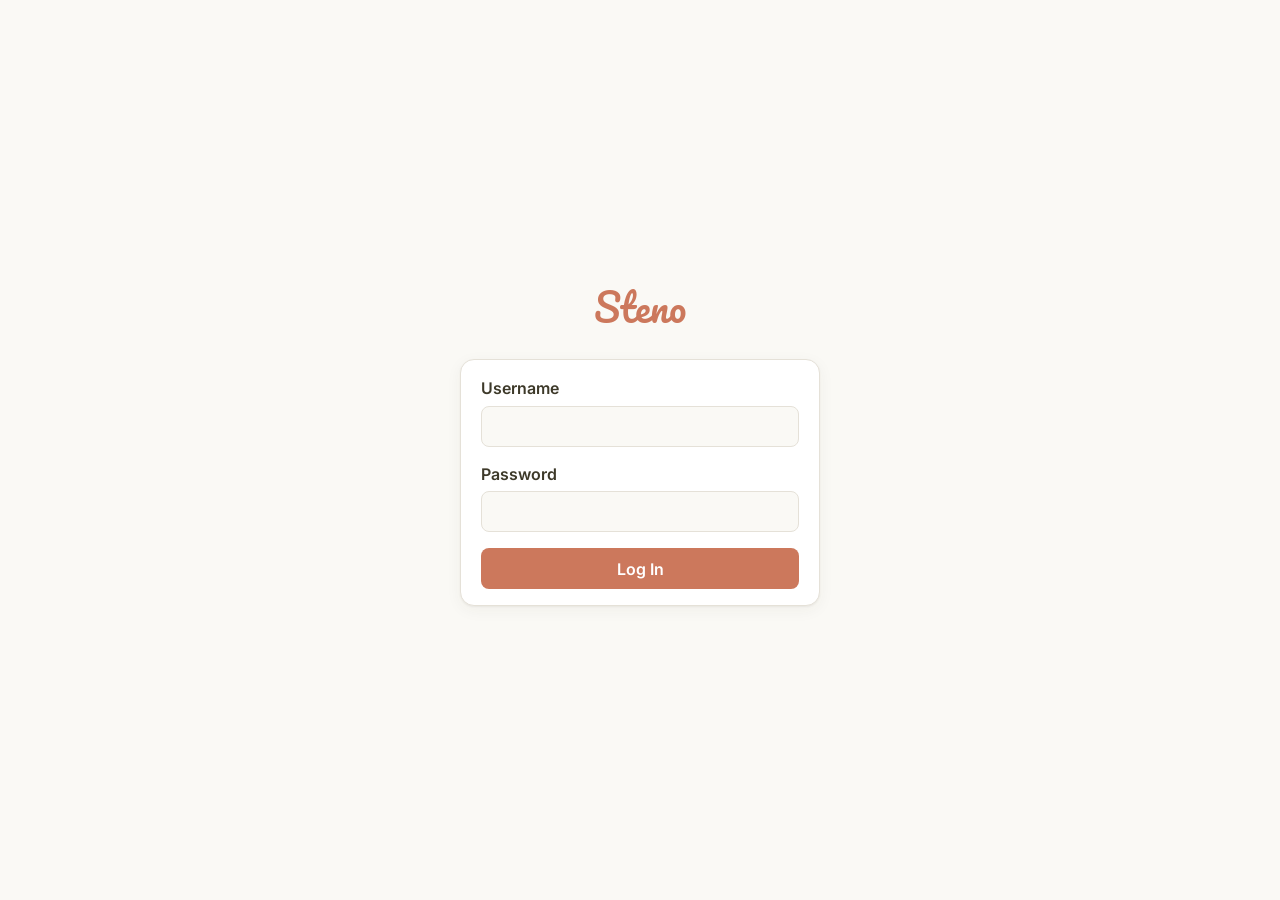
<file: frontend/index.html>
<!doctype html>
<html lang="en">
<head>
  <meta charset="utf-8" />
  <meta name="viewport" content="width=device-width, initial-scale=1" />
  <title>Steno</title>
  <link rel="preconnect" href="https://fonts.googleapis.com" />
  <link rel="preconnect" href="https://fonts.gstatic.com" crossorigin />
  <link
    href="https://fonts.googleapis.com/css2?family=Pacifico&family=Inter:wght@400;500;600;700&display=swap"
    rel="stylesheet"
  />
  <link rel="stylesheet" href="styles.css" />
  <link rel="stylesheet" href="home.css" />
</head>
<body class="home">
  <header id="navbar-root" class="navbar"></header>
  <div class="home-wrap">
    <div class="masthead">
      <div class="mark" aria-hidden="true">
        <svg width="20" height="20" viewBox="0 0 20 20">
          <rect class="bar" x="1" y="6" width="3" height="10" rx="1"></rect>
          <rect class="bar" x="6.5" y="2" width="3" height="16" rx="1"></rect>
          <rect class="bar" x="12" y="8" width="3" height="8" rx="1"></rect>
          <rect class="bar" x="17" y="4" width="2" height="14" rx="1"></rect>
        </svg>
      </div>
      <h1>Dictation Practice</h1>
    </div>
    <p class="tagline">Listen closely. Type what you hear. See exactly where it broke down.</p>

    <div class="home-grid" id="card-list"></div>
  </div>

  <script src="config.js"></script>
  <script src="app.js"></script>
  <script src="api.js"></script>
  <script>
    function formatTimeLimit(seconds) {
      if (!seconds) return "Untimed";
      const m = Math.floor(seconds / 60);
      const s = seconds % 60;
      return `${m}:${String(s).padStart(2, "0")}`;
    }

    function waveIconSvg() {
      return `
        <svg width="18" height="18" viewBox="0 0 20 20" aria-hidden="true">
          <rect class="bar" x="1" y="6" width="3" height="10" rx="1"></rect>
          <rect class="bar" x="6.5" y="2" width="3" height="16" rx="1"></rect>
          <rect class="bar" x="12" y="8" width="3" height="8" rx="1"></rect>
          <rect class="bar" x="17" y="4" width="2" height="14" rx="1"></rect>
        </svg>
      `;
    }

    async function loadCards() {
      const listEl = document.getElementById("card-list");
      listEl.innerHTML = `<div class="status-line">${spinnerHtml("Loading dictations…")}</div>`;
      try {
        const dictations = await apiGetDictations();
        if (!dictations.length) {
          listEl.innerHTML =
            '<p class="status-line">No dictations yet. Check back soon!</p>';
          return;
        }
        listEl.innerHTML = "";
        dictations.forEach((d) => {
          const isTimed = Boolean(d.time_limit_seconds);
          const card = document.createElement("div");
          card.className = "dict-card";
          card.tabIndex = 0;
          card.setAttribute("role", "button");
          card.setAttribute("aria-label", `Open ${d.title}`);

          const statsLine =
            d.attempt_count > 0
              ? `Best <span class="accuracy">${d.best_accuracy}%</span> &middot; Last ${formatDate(d.last_attempt_at)}`
              : "No attempts yet";

          card.innerHTML = `
            <div class="card-top">
              <div class="wave-icon">${waveIconSvg()}</div>
              <h2>${d.title}</h2>
            </div>
            <div class="badge-row">
              <span class="badge ${isTimed ? "timed" : "untimed"}">${isTimed ? "⏱ " + formatTimeLimit(d.time_limit_seconds) : "untimed"}</span>
              <span class="badge">${d.word_count} words</span>
              <span class="badge">${d.attempt_count} attempt${d.attempt_count === 1 ? "" : "s"}</span>
            </div>
            <p class="card-stats">${statsLine}</p>
          `;

          const go = () => {
            window.location.href = `test.html?id=${d.id}`;
          };
          card.addEventListener("click", go);
          card.addEventListener("keydown", (e) => {
            if (e.key === "Enter" || e.key === " ") {
              e.preventDefault();
              go();
            }
          });
          listEl.appendChild(card);
        });
      } catch (err) {
        listEl.innerHTML = '<p class="status-line">Failed to load dictations.</p>';
        showToast(err.message, "error");
      }
    }

    async function init() {
      const user = await requireAuth();
      if (!user) return;
      renderNavbar(user, "home");
      loadCards();
    }

    init();
  </script>
</body>
</html>
</file>
<file: frontend/styles.css>
* {
  box-sizing: border-box;
}

body {
  margin: 0;
  font-family: -apple-system, BlinkMacSystemFont, "Segoe UI", Roboto, sans-serif;
  background: #f7f7f9;
  color: #1a1a1a;
  line-height: 1.5;
}

.container {
  max-width: 640px;
  margin: 0 auto;
  padding: 1.25rem;
}

h1 {
  font-size: 1.5rem;
  margin-bottom: 1rem;
}

.card {
  background: #fff;
  border-radius: 10px;
  padding: 1rem 1.25rem;
  margin-bottom: 1rem;
  box-shadow: 0 1px 3px rgba(0, 0, 0, 0.08);
}

label {
  display: block;
  font-weight: 600;
  margin-bottom: 0.35rem;
  margin-top: 0.9rem;
}

label:first-child {
  margin-top: 0;
}

input[type="text"],
input[type="email"],
input[type="password"],
input[type="number"],
input[type="file"],
textarea {
  width: 100%;
  padding: 0.6rem 0.7rem;
  border: 1px solid #d5d5db;
  border-radius: 8px;
  font-size: 1rem;
  font-family: inherit;
}

textarea {
  min-height: 120px;
  resize: vertical;
}

.toggle-row {
  display: flex;
  align-items: center;
  gap: 0.5rem;
  margin-top: 0.9rem;
}

.toggle-row label {
  margin: 0;
}

button {
  font-size: 1rem;
  font-family: inherit;
  padding: 0.65rem 1.1rem;
  border-radius: 8px;
  border: none;
  cursor: pointer;
  background: #2563eb;
  color: #fff;
  margin-top: 1rem;
  margin-right: 0.5rem;
}

button:hover {
  background: #1d4ed8;
}

button.secondary {
  background: #e5e7eb;
  color: #1a1a1a;
}

button.secondary:hover {
  background: #d1d5db;
}

button.danger {
  background: #dc2626;
}

button.danger:hover {
  background: #b91c1c;
}

button:disabled {
  opacity: 0.6;
  cursor: not-allowed;
}

.loading {
  opacity: 0.6;
  pointer-events: none;
}

.dictation-row {
  display: flex;
  justify-content: space-between;
  align-items: center;
  padding: 0.6rem 0;
  border-bottom: 1px solid #eee;
}

.dictation-row:last-child {
  border-bottom: none;
}

#toast-container {
  position: fixed;
  bottom: 1rem;
  left: 50%;
  transform: translateX(-50%);
  display: flex;
  flex-direction: column;
  gap: 0.5rem;
  z-index: 1000;
  width: 90%;
  max-width: 420px;
}

.toast {
  background: #1a1a1a;
  color: #fff;
  padding: 0.7rem 1rem;
  border-radius: 8px;
  opacity: 0;
  transform: translateY(10px);
  transition: opacity 0.3s, transform 0.3s;
  text-align: center;
}

.toast-visible {
  opacity: 1;
  transform: translateY(0);
}

.toast-error {
  background: #dc2626;
}

.toast-success {
  background: #16a34a;
}

.dictation-card {
  cursor: pointer;
}

.dictation-card h2 {
  margin: 0 0 0.35rem;
  font-size: 1.15rem;
}

.dictation-card p {
  margin: 0;
  color: #555;
}

.timer {
  font-size: 1.5rem;
  font-weight: 700;
  text-align: right;
  margin-bottom: 0.75rem;
}

.accuracy-display {
  font-size: 2rem;
  font-weight: 700;
  margin-bottom: 0.25rem;
}

.counts-display {
  color: #555;
  margin-bottom: 1rem;
}

.word-diff {
  line-height: 2.2;
  font-size: 1.1rem;
  margin-bottom: 0.5rem;
}

.diff-word {
  display: inline-block;
}

.diff-correct {
  color: #16a34a;
}

.diff-wrong {
  color: #dc2626;
}

.diff-wrong s {
  color: #999;
}

.diff-missed {
  color: #dc2626;
  text-decoration: underline;
}

.diff-extra {
  color: #ea580c;
}

.spinner-row {
  display: flex;
  align-items: center;
  gap: 0.6rem;
  color: #555;
}

.spinner {
  width: 1.1rem;
  height: 1.1rem;
  border: 2px solid #d5d5db;
  border-top-color: #2563eb;
  border-radius: 50%;
  display: inline-block;
  animation: spin 0.7s linear infinite;
}

@keyframes spin {
  to {
    transform: rotate(360deg);
  }
}

.muted {
  color: #777;
  font-size: 0.9rem;
}

details.attempts-history summary {
  cursor: pointer;
  font-weight: 700;
  font-size: 1.1rem;
  margin-bottom: 0.5rem;
}

.attempt-row {
  display: flex;
  justify-content: space-between;
  padding: 0.5rem 0;
  border-bottom: 1px solid #eee;
  cursor: pointer;
}

.attempt-row:last-child {
  border-bottom: none;
}

.attempt-row:hover {
  background: #f7f7f9;
}

.navbar {
  display: flex;
  align-items: center;
  justify-content: space-between;
  flex-wrap: wrap;
  gap: 0.75rem;
  padding: 0.85rem 1.25rem;
  background: #fff;
  border-bottom: 1px solid #eee;
}

.navbar .wordmark {
  font-family: "Pacifico", cursive;
  font-size: 1.6rem;
  color: #2563eb;
  text-decoration: none;
  line-height: 1;
}

.navbar-left {
  display: flex;
  align-items: center;
  gap: 1.75rem;
}

.navbar-links {
  display: flex;
  gap: 1rem;
  align-items: center;
}

.navbar-links a {
  color: #555;
  text-decoration: none;
  font-weight: 600;
  font-size: 0.92rem;
}

.navbar-links a:hover,
.navbar-links a.active {
  color: #2563eb;
}

.navbar-user {
  display: flex;
  align-items: center;
  gap: 0.6rem;
}

.navbar-username {
  font-weight: 600;
  font-size: 0.9rem;
  cursor: pointer;
}

.navbar-username:hover {
  text-decoration: underline;
}

.navbar-user button {
  margin: 0;
  padding: 0.4rem 0.8rem;
  font-size: 0.85rem;
}

.role-badge {
  font-size: 0.72rem;
  font-weight: 700;
  text-transform: uppercase;
  letter-spacing: 0.03em;
  padding: 0.15rem 0.5rem;
  border-radius: 999px;
}

.role-badge.role-admin {
  background: #fef3c7;
  color: #92400e;
}

.role-badge.role-user {
  background: #dbeafe;
  color: #1e40af;
}

.user-row {
  padding: 0.75rem 0;
  border-bottom: 1px solid #eee;
}

.user-row:last-child {
  border-bottom: none;
}

.user-row-main {
  display: flex;
  align-items: center;
  gap: 0.6rem;
  flex-wrap: wrap;
}

.user-row-name {
  font-weight: 600;
}

.user-row-username {
  color: #777;
  font-size: 0.9rem;
}

.user-row-actions {
  margin-top: 0.4rem;
}

.user-row-actions button {
  margin-top: 0.4rem;
  padding: 0.35rem 0.7rem;
  font-size: 0.85rem;
}

.edit-form {
  margin-top: 0.6rem;
  padding: 0.75rem;
  background: #f7f7f9;
  border-radius: 8px;
}

.edit-form button {
  padding: 0.4rem 0.8rem;
  font-size: 0.85rem;
}

@media (max-width: 480px) {
  .container {
    padding: 1rem 0.85rem;
  }
}
</file>
<file: frontend/home.css>
/* Claude-theme design system for user-facing pages — scoped under body.home
   so admin.html / config.html (which keep styles.css's plain utilitarian
   look) are untouched. Applies to index.html, test.html and (via inline
   styles) login.html. */

body.home {
  --bg: #faf9f5;
  --panel: #ffffff;
  --panel-hover: #fbf7f0;
  --line: #e5e1d8;
  --line-bright: #d9d2c3;
  --ink: #3d3929;
  --mute: #6b6559;
  --clay: #cc785c;
  --clay-dark: #b15e42;
  --clay-dim: rgba(204, 120, 92, 0.12);
  --sage: #7a8b69;
  --sage-dim: rgba(122, 139, 105, 0.14);
  --red: #c1443c;
  --red-dim: rgba(193, 68, 60, 0.12);
  --shadow: 0 1px 2px rgba(61, 57, 41, 0.06), 0 4px 16px rgba(61, 57, 41, 0.05);

  background: var(--bg);
  color: var(--ink);
  font-family: "Inter", -apple-system, BlinkMacSystemFont, "Segoe UI", sans-serif;
  min-height: 100vh;
}

body.home .home-wrap {
  max-width: 860px;
  margin: 0 auto;
  padding: 2.5rem 1.25rem 4rem;
}

/* ---------- Navbar ---------- */

body.home .navbar {
  background: var(--panel);
  border-bottom: 1px solid var(--line);
}

body.home .navbar .wordmark {
  color: var(--clay);
}

body.home .navbar-links a {
  color: var(--mute);
}

body.home .navbar-links a:hover,
body.home .navbar-links a.active {
  color: var(--clay);
}

body.home .navbar-username {
  color: var(--ink);
}

body.home .navbar-user button.secondary {
  background: var(--bg);
  color: var(--ink);
  border: 1px solid var(--line);
}

body.home .navbar-user button.secondary:hover {
  background: var(--line);
}

body.home .role-badge.role-admin {
  background: var(--clay-dim);
  color: var(--clay-dark);
}

body.home .role-badge.role-user {
  background: var(--sage-dim);
  color: var(--sage);
}

/* ---------- Masthead ---------- */

body.home .masthead {
  display: flex;
  align-items: center;
  gap: 0.9rem;
  margin-bottom: 0.6rem;
}

body.home .mark {
  flex: none;
  width: 44px;
  height: 44px;
  border-radius: 10px;
  background: var(--clay-dim);
  border: 1px solid var(--line);
  display: flex;
  align-items: center;
  justify-content: center;
}

body.home .mark svg .bar {
  fill: var(--clay);
  transform-origin: center bottom;
  animation: bar-idle 2.4s ease-in-out infinite;
}
body.home .mark svg .bar:nth-child(1) { animation-delay: -0.9s; }
body.home .mark svg .bar:nth-child(2) { animation-delay: -0.3s; }
body.home .mark svg .bar:nth-child(3) { animation-delay: -1.5s; }
body.home .mark svg .bar:nth-child(4) { animation-delay: -0.6s; }

body.home h1 {
  font-family: "Inter", -apple-system, sans-serif;
  font-weight: 700;
  font-size: 1.5rem;
  letter-spacing: -0.01em;
  margin: 0;
  line-height: 1.1;
  color: var(--ink);
}

body.home .tagline {
  font-size: 0.98rem;
  color: var(--mute);
  margin: 0 0 2.2rem;
  padding-left: 3.35rem;
}

/* ---------- Card grid (homepage) ---------- */

body.home .home-grid {
  display: grid;
  grid-template-columns: repeat(2, minmax(0, 1fr));
  gap: 1.1rem;
}

@media (max-width: 640px) {
  body.home .home-grid {
    grid-template-columns: 1fr;
  }
  body.home .tagline {
    padding-left: 0;
  }
}

body.home .status-line {
  color: var(--mute);
  grid-column: 1 / -1;
  padding: 0.5rem 0;
}

body.home .dict-card {
  background: var(--panel);
  border: 1px solid var(--line);
  border-radius: 14px;
  padding: 1.15rem 1.25rem;
  cursor: pointer;
  box-shadow: var(--shadow);
  transition: transform 0.16s ease, border-color 0.16s ease, background 0.16s ease;
}

body.home .dict-card:hover,
body.home .dict-card:focus-visible {
  transform: translateY(-2px);
  border-color: var(--clay);
  background: var(--panel-hover);
}

body.home .dict-card:focus-visible {
  outline: 2px solid var(--clay);
  outline-offset: 2px;
}

body.home .card-top {
  display: flex;
  align-items: flex-start;
  gap: 0.85rem;
  margin-bottom: 0.7rem;
}

body.home .wave-icon {
  flex: none;
  width: 38px;
  height: 38px;
  border-radius: 9px;
  background: var(--clay-dim);
  display: flex;
  align-items: center;
  justify-content: center;
}

body.home .wave-icon svg .bar {
  fill: var(--clay);
  transform-origin: center bottom;
  transform: scaleY(0.45);
  transition: transform 0.2s ease;
}

body.home .dict-card:hover .wave-icon svg .bar,
body.home .dict-card:focus-visible .wave-icon svg .bar {
  animation: bar-idle 1.1s ease-in-out infinite;
}
body.home .wave-icon svg .bar:nth-child(1) { animation-delay: -0.7s; }
body.home .wave-icon svg .bar:nth-child(2) { animation-delay: -0.2s; }
body.home .wave-icon svg .bar:nth-child(3) { animation-delay: -0.9s; }
body.home .wave-icon svg .bar:nth-child(4) { animation-delay: -0.4s; }

body.home .dict-card h2 {
  font-family: "Inter", sans-serif;
  font-size: 1.02rem;
  font-weight: 600;
  margin: 0.15rem 0 0;
  color: var(--ink);
  line-height: 1.35;
}

body.home .badge-row {
  display: flex;
  flex-wrap: wrap;
  gap: 0.4rem;
  margin-bottom: 0.55rem;
}

body.home .badge {
  font-family: "Inter", sans-serif;
  font-size: 0.72rem;
  letter-spacing: 0.02em;
  padding: 0.22rem 0.55rem;
  border-radius: 999px;
  border: 1px solid var(--line-bright);
  color: var(--mute);
}

body.home .badge.timed {
  color: var(--clay-dark);
  border-color: var(--clay);
  background: var(--clay-dim);
}

body.home .badge.untimed {
  color: var(--sage);
  border-color: var(--sage);
  background: var(--sage-dim);
}

body.home .card-stats {
  font-size: 0.85rem;
  color: var(--mute);
  margin: 0;
}

body.home .card-stats .accuracy {
  color: var(--clay-dark);
  font-family: "Inter", sans-serif;
  font-weight: 600;
}

@keyframes bar-idle {
  0%, 100% { transform: scaleY(0.45); }
  50% { transform: scaleY(1); }
}

@media (prefers-reduced-motion: reduce) {
  body.home .mark svg .bar,
  body.home .dict-card:hover .wave-icon svg .bar,
  body.home .dict-card:focus-visible .wave-icon svg .bar {
    animation: none;
  }
  body.home .dict-card {
    transition: none;
  }
}

/* ---------- Generic page chrome (test.html etc.) ---------- */

body.home .container {
  max-width: 640px;
  margin: 0 auto;
  padding: 2rem 1.25rem 4rem;
}

body.home .card {
  background: var(--panel);
  border: 1px solid var(--line);
  border-radius: 14px;
  padding: 1.25rem 1.4rem;
  margin-bottom: 1.1rem;
  box-shadow: var(--shadow);
}

body.home label {
  color: var(--ink);
}

body.home input[type="text"],
body.home input[type="email"],
body.home input[type="password"],
body.home input[type="number"],
body.home textarea {
  background: var(--bg);
  border: 1px solid var(--line);
  border-radius: 8px;
  color: var(--ink);
  font-family: "Inter", sans-serif;
}

body.home input[type="text"]:focus,
body.home input[type="password"]:focus,
body.home textarea:focus {
  outline: none;
  border-color: var(--clay);
  box-shadow: 0 0 0 3px var(--clay-dim);
}

body.home button {
  font-family: "Inter", sans-serif;
  font-weight: 600;
  background: var(--clay);
  color: #fff;
  border-radius: 8px;
  border: none;
  transition: background 0.15s ease;
}

body.home button:hover {
  background: var(--clay-dark);
}

body.home button.secondary {
  background: var(--bg);
  color: var(--ink);
  border: 1px solid var(--line);
}

body.home button.secondary:hover {
  background: var(--line);
}

body.home button.danger {
  background: var(--red);
}

body.home button.danger:hover {
  background: #a5372f;
}

body.home button:disabled {
  opacity: 0.6;
  cursor: not-allowed;
}

body.home .timer {
  color: var(--clay-dark);
}

body.home .accuracy-display {
  color: var(--ink);
}

body.home .counts-display,
body.home .muted {
  color: var(--mute);
}

body.home .word-diff {
  color: var(--ink);
}

body.home .diff-correct {
  color: var(--sage);
}

body.home .diff-wrong {
  color: var(--red);
}

body.home .diff-wrong s {
  color: var(--mute);
}

body.home .diff-missed {
  color: var(--red);
  text-decoration: underline;
}

body.home .diff-extra {
  color: var(--clay-dark);
}

body.home .spinner-row {
  color: var(--mute);
}

body.home .spinner {
  border-color: var(--line-bright);
  border-top-color: var(--clay);
}

body.home details.attempts-history summary {
  color: var(--ink);
}

body.home .attempt-row {
  border-bottom: 1px solid var(--line);
  color: var(--ink);
}

body.home .attempt-row:hover {
  background: var(--panel-hover);
}

body.home details.ranking-section summary {
  color: var(--ink);
}

body.home .ranking-row {
  display: flex;
  align-items: center;
  gap: 0.75rem;
  padding: 0.55rem 0.15rem;
  border-bottom: 1px solid var(--line);
  color: var(--ink);
}

body.home .ranking-row:last-child {
  border-bottom: none;
}

body.home .ranking-rank {
  flex: none;
  min-width: 3rem;
  font-family: "SFMono-Regular", ui-monospace, Menlo, monospace;
  font-size: 0.85rem;
  color: var(--mute);
}

body.home .ranking-name {
  flex: 1;
  font-weight: 500;
  color: var(--ink);
}

body.home .ranking-stats {
  flex: none;
  font-size: 0.85rem;
  color: var(--mute);
}

body.home .ranking-row-top3 .ranking-rank {
  color: var(--clay-dark);
  font-weight: 600;
}

body.home .ranking-row-me {
  background: var(--clay-dim);
  border-radius: 8px;
  padding-left: 0.6rem;
  padding-right: 0.6rem;
  border-bottom-color: transparent;
}

body.home .ranking-row-me .ranking-name {
  font-weight: 700;
}

body.home #toast-container .toast {
  background: var(--ink);
  color: #fff;
}

body.home #toast-container .toast-error {
  background: var(--red);
}

body.home #toast-container .toast-success {
  background: var(--sage);
}
</file>
<file: frontend/admin-theme.css>
/* ==========================================================================
   Admin Theme — "Appian" enterprise dark-navy / red skin
   Scoped entirely under body.admin-theme so it never leaks onto other pages.
   Loaded after styles.css — relies on higher specificity, not !important,
   wherever practical.
   ========================================================================== */

body.admin-theme {
  --admin-bg: #12172b;
  --admin-bg-alt: #0e1224;
  --admin-card: #1b2138;
  --admin-card-alt: #1e2440;
  --admin-border: #2a3150;
  --admin-border-soft: #242a48;
  --admin-red: #e8394a;
  --admin-red-hover: #f14b5c;
  --admin-red-dark: #c41e3a;
  --admin-red-dark-hover: #d92f4c;
  --admin-text: #f0f1f5;
  --admin-text-muted: #8b92a8;
  --admin-text-dim: #626a85;

  background: var(--admin-bg);
  color: var(--admin-text);
  font-family: "Inter", -apple-system, BlinkMacSystemFont, "Segoe UI", Roboto, sans-serif;
  min-height: 100vh;
}

/* ---------------------------------------------------------------------- */
/* Layout / typography                                                    */
/* ---------------------------------------------------------------------- */

body.admin-theme .container {
  max-width: 720px;
}

body.admin-theme h1 {
  font-size: 1.4rem;
  font-weight: 700;
  letter-spacing: -0.01em;
  color: var(--admin-text);
  margin-bottom: 1.25rem;
}

body.admin-theme .card {
  background: var(--admin-card);
  border: 1px solid var(--admin-border);
  border-radius: 10px;
  box-shadow: 0 4px 16px rgba(0, 0, 0, 0.28);
}

body.admin-theme .card h2 {
  color: var(--admin-text);
  font-size: 1rem;
  font-weight: 700;
  text-transform: uppercase;
  letter-spacing: 0.04em;
  border-bottom: 1px solid var(--admin-border);
  padding-bottom: 0.65rem;
  margin-bottom: 1rem !important;
}

body.admin-theme label {
  color: var(--admin-text-muted);
  font-weight: 600;
  font-size: 0.85rem;
  text-transform: uppercase;
  letter-spacing: 0.03em;
}

body.admin-theme input[type="text"],
body.admin-theme input[type="email"],
body.admin-theme input[type="password"],
body.admin-theme input[type="number"],
body.admin-theme input[type="file"],
body.admin-theme select,
body.admin-theme textarea {
  background: var(--admin-bg-alt);
  border: 1px solid var(--admin-border);
  color: var(--admin-text);
  border-radius: 6px;
  font-family: inherit;
}

body.admin-theme input[type="text"]:focus,
body.admin-theme input[type="email"]:focus,
body.admin-theme input[type="password"]:focus,
body.admin-theme input[type="number"]:focus,
body.admin-theme select:focus,
body.admin-theme textarea:focus {
  outline: none;
  border-color: var(--admin-red);
  box-shadow: 0 0 0 3px rgba(232, 57, 74, 0.22);
}

body.admin-theme input::placeholder,
body.admin-theme textarea::placeholder {
  color: var(--admin-text-dim);
}

body.admin-theme .toggle-row label {
  text-transform: none;
  font-weight: 500;
  color: var(--admin-text);
}

body.admin-theme .muted {
  color: var(--admin-text-muted);
}

/* ---------------------------------------------------------------------- */
/* Buttons — the specific complaint                                       */
/* ---------------------------------------------------------------------- */

body.admin-theme button {
  font-family: inherit;
  font-weight: 600;
  font-size: 0.9rem;
  padding: 0.65rem 1.25rem;
  border-radius: 6px;
  border: 1px solid transparent;
  background: var(--admin-red);
  color: #fff;
  letter-spacing: 0.01em;
  box-shadow: 0 1px 2px rgba(0, 0, 0, 0.35);
  transition: background 0.15s ease, border-color 0.15s ease, transform 0.05s ease;
}

body.admin-theme button:hover {
  background: var(--admin-red-hover);
}

body.admin-theme button:active {
  transform: translateY(1px);
}

body.admin-theme button.secondary {
  background: transparent;
  color: var(--admin-text);
  border: 1px solid var(--admin-border);
}

body.admin-theme button.secondary:hover {
  background: var(--admin-card-alt);
  border-color: var(--admin-text-dim);
}

body.admin-theme button.danger {
  background: transparent;
  color: #ff6b7a;
  border: 1px solid var(--admin-red-dark);
}

body.admin-theme button.danger:hover {
  background: var(--admin-red-dark);
  color: #fff;
}

body.admin-theme button:disabled,
body.admin-theme button:disabled:hover {
  opacity: 0.4;
  cursor: not-allowed;
  background: var(--admin-card-alt);
  color: var(--admin-text-dim);
  border-color: var(--admin-border);
  box-shadow: none;
  transform: none;
}

body.admin-theme #add-user-btn,
body.admin-theme #upload-btn {
  margin-top: 1.25rem;
  padding: 0.7rem 1.5rem;
}

/* ---------------------------------------------------------------------- */
/* Navbar                                                                  */
/* ---------------------------------------------------------------------- */

body.admin-theme .navbar {
  background: var(--admin-bg-alt);
  border-bottom: 1px solid var(--admin-border);
  padding: 0.85rem 1.5rem;
}

body.admin-theme .navbar .wordmark {
  color: var(--admin-red);
}

body.admin-theme .navbar-links a {
  color: var(--admin-text-muted);
  font-size: 0.88rem;
  padding: 0.35rem 0.15rem;
  border-bottom: 2px solid transparent;
}

body.admin-theme .navbar-links a:hover {
  color: var(--admin-text);
}

body.admin-theme .navbar-links a.active {
  color: var(--admin-text);
  border-bottom-color: var(--admin-red);
}

body.admin-theme .navbar-username {
  color: var(--admin-text);
}

body.admin-theme .navbar-user button.secondary {
  background: transparent;
  color: var(--admin-text-muted);
  border: 1px solid var(--admin-border);
  padding: 0.35rem 0.75rem;
  font-size: 0.8rem;
}

body.admin-theme .navbar-user button.secondary:hover {
  background: var(--admin-card-alt);
  color: var(--admin-text);
  border-color: var(--admin-text-dim);
}

body.admin-theme .role-badge {
  border-radius: 4px;
  font-size: 0.68rem;
}

body.admin-theme .role-badge.role-admin {
  background: rgba(232, 57, 74, 0.16);
  color: #ff8b96;
  border: 1px solid rgba(232, 57, 74, 0.35);
}

body.admin-theme .role-badge.role-user {
  background: rgba(139, 146, 168, 0.14);
  color: var(--admin-text-muted);
  border: 1px solid var(--admin-border);
}

/* ---------------------------------------------------------------------- */
/* User list / rows                                                       */
/* ---------------------------------------------------------------------- */

body.admin-theme #user-list {
  color: var(--admin-text-muted);
}

body.admin-theme .user-row {
  padding: 0.9rem 0.25rem;
  border-bottom: 1px solid var(--admin-border-soft);
  border-radius: 6px;
  transition: background 0.12s ease;
}

body.admin-theme .user-row:hover {
  background: rgba(255, 255, 255, 0.02);
}

body.admin-theme .user-row:last-child {
  border-bottom: none;
}

body.admin-theme .user-row-main {
  gap: 0.75rem;
}

body.admin-theme .user-row-name {
  color: var(--admin-text);
  font-weight: 600;
}

body.admin-theme .user-row-username {
  color: var(--admin-text-muted);
  font-family: "IBM Plex Sans", "Inter", monospace;
}

body.admin-theme .user-row-actions button {
  padding: 0.4rem 0.85rem;
  font-size: 0.8rem;
}

body.admin-theme .edit-form {
  background: var(--admin-bg-alt);
  border: 1px solid var(--admin-border);
  border-radius: 8px;
  padding: 0.9rem 1rem;
}

body.admin-theme .edit-form label {
  margin-top: 0.75rem;
}

body.admin-theme .edit-form label:first-child {
  margin-top: 0;
}

body.admin-theme .edit-form button {
  padding: 0.45rem 0.9rem;
  font-size: 0.8rem;
}

/* ---------------------------------------------------------------------- */
/* Dictation list / rows (config.html)                                    */
/* ---------------------------------------------------------------------- */

body.admin-theme #dictation-list {
  color: var(--admin-text-muted);
}

body.admin-theme .dictation-row {
  padding: 0.8rem 0.25rem;
  border-bottom: 1px solid var(--admin-border-soft);
  border-radius: 6px;
  transition: background 0.12s ease;
}

body.admin-theme .dictation-row:hover {
  background: rgba(255, 255, 255, 0.02);
}

body.admin-theme .dictation-row:last-child {
  border-bottom: none;
}

body.admin-theme .dictation-row span {
  color: var(--admin-text);
  font-weight: 500;
}

body.admin-theme .dictation-row button {
  padding: 0.4rem 0.85rem;
  font-size: 0.8rem;
}

body.admin-theme .dictation-row-main {
  display: flex;
  align-items: center;
  flex-wrap: wrap;
  gap: 0.6rem;
}

body.admin-theme .dictation-row-actions {
  display: flex;
  gap: 0.5rem;
  margin-top: 0.5rem;
}

body.admin-theme .dictation-row-stats {
  font-size: 0.8rem;
}

body.admin-theme .dictation-row-deleted {
  opacity: 0.6;
}

body.admin-theme .dictation-row-deleted .dictation-row-main > span:first-child {
  text-decoration: line-through;
  color: var(--admin-text-dim);
}

body.admin-theme .deleted-badge {
  display: inline-block;
  font-size: 0.68rem;
  font-weight: 700;
  text-transform: uppercase;
  letter-spacing: 0.04em;
  padding: 0.15rem 0.5rem;
  border-radius: 4px;
  background: rgba(139, 146, 168, 0.14);
  color: var(--admin-text-muted);
  border: 1px solid var(--admin-border);
}

body.admin-theme .dictation-row .edit-form {
  margin-top: 0.75rem;
}

body.admin-theme .dictation-row .edit-form:empty {
  display: none !important;
}

body.admin-theme .delete-confirm-panel {
  margin-top: 0.75rem;
  background: rgba(232, 57, 74, 0.06);
  border: 1px solid var(--admin-red-dark);
  border-radius: 8px;
  padding: 0.9rem 1rem;
}

body.admin-theme .delete-confirm-checkbox-row {
  display: flex;
  align-items: center;
  gap: 0.5rem;
  text-transform: none;
  font-weight: 500;
  color: var(--admin-text);
}

body.admin-theme .delete-confirm-actions {
  display: flex;
  gap: 0.5rem;
  margin-top: 0.85rem;
}

body.admin-theme .delete-confirm-actions button {
  padding: 0.45rem 0.9rem;
  font-size: 0.8rem;
}

body.admin-theme .restore-btn {
  background: transparent;
  color: var(--admin-text);
  border: 1px solid var(--admin-border);
}

body.admin-theme .restore-btn:hover {
  background: var(--admin-card-alt);
  border-color: var(--admin-text-dim);
}

/* ---------------------------------------------------------------------- */
/* Ranking list / rows (ranking.html)                                     */
/* ---------------------------------------------------------------------- */

body.admin-theme #ranking-list {
  color: var(--admin-text-muted);
}

body.admin-theme .ranking-row {
  display: flex;
  align-items: center;
  justify-content: space-between;
  gap: 1rem;
  padding: 0.9rem 0.6rem;
  border-bottom: 1px solid var(--admin-border-soft);
  border-radius: 6px;
  cursor: pointer;
  transition: background 0.12s ease;
}

body.admin-theme .ranking-row:last-child {
  border-bottom: none;
}

body.admin-theme .ranking-row:hover,
body.admin-theme .ranking-row:focus-visible {
  background: rgba(255, 255, 255, 0.03);
}

body.admin-theme .ranking-row:focus-visible {
  outline: none;
  box-shadow: inset 0 0 0 1px var(--admin-red);
}

body.admin-theme .ranking-row-main {
  display: flex;
  flex-direction: column;
  gap: 0.3rem;
  min-width: 0;
}

body.admin-theme .ranking-row-title {
  color: var(--admin-text);
  font-weight: 600;
  font-size: 1rem;
}

body.admin-theme .ranking-row-topper-line {
  display: flex;
  align-items: baseline;
  gap: 0.5rem;
  font-size: 0.88rem;
}

body.admin-theme .ranking-row-topper {
  color: var(--admin-text);
  font-weight: 600;
}

body.admin-theme .ranking-row-accuracy {
  color: var(--admin-red);
  font-weight: 700;
}

body.admin-theme .ranking-row-empty {
  color: var(--admin-text-dim);
  font-style: italic;
  font-weight: 400;
}

body.admin-theme .ranking-row-stats {
  flex-shrink: 0;
  font-size: 0.82rem;
  color: var(--admin-text-muted);
  white-space: nowrap;
  text-align: right;
}

/* ---------------------------------------------------------------------- */
/* Toasts — keep legible on dark background                               */
/* ---------------------------------------------------------------------- */

body.admin-theme .toast {
  background: var(--admin-card-alt);
  border: 1px solid var(--admin-border);
  color: var(--admin-text);
}

body.admin-theme .toast-error {
  background: var(--admin-red-dark);
  border-color: var(--admin-red-dark);
}

body.admin-theme .toast-success {
  background: #16a34a;
  border-color: #16a34a;
}

/* ---------------------------------------------------------------------- */
/* Spinner                                                                 */
/* ---------------------------------------------------------------------- */

body.admin-theme .spinner-row {
  color: var(--admin-text-muted);
}

body.admin-theme .spinner {
  border-color: var(--admin-border);
  border-top-color: var(--admin-red);
}
</file>
